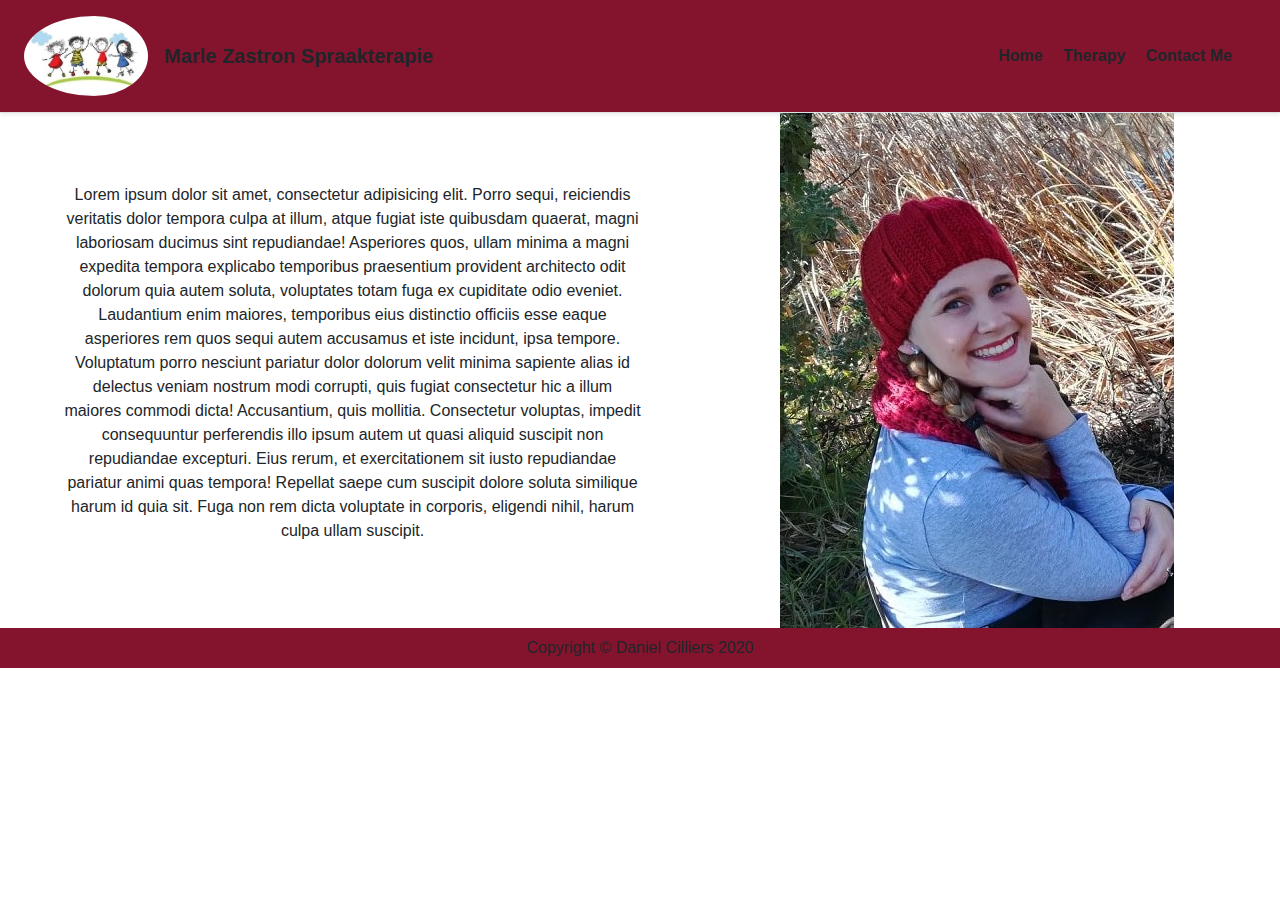
<file: index.html>
<!DOCTYPE html>
<html lang="en">
<head>
   <meta charset="UTF-8">
   <meta name="viewport" content="width=device-width, initial-scale=1.0">
   <title>Marle Zastron Spraakterapie | Spraakterapie/Speech-Therapy</title>
   <meta name="description" content="Speech-language assesments and therapy in Afrikaans and English. Call Marle Zastron to book an assesment.">
   <meta name="keywords" content="speech-therapy, spraakterapie, speechtherapy, therapy, speech, spraak, Welkom, Free State, pathologist, Speech-Language, English, Afrikaans">
   <link rel="stylesheet" href="https://stackpath.bootstrapcdn.com/bootstrap/4.4.1/css/bootstrap.min.css" integrity="sha384-Vkoo8x4CGsO3+Hhxv8T/Q5PaXtkKtu6ug5TOeNV6gBiFeWPGFN9MuhOf23Q9Ifjh" crossorigin="anonymous">
   <link rel="stylesheet" href="css/styles.css">
</head>
<body>
<div class="d-flex flex-column flex-md-row align-items-center p-3 px-md-4 border-bottom shadow-sm navbar">
    <img class="logo" src="img/Logo.jpg" alt="">
    <h5 class="my-0 mr-md-auto font-weight-bold">Marle Zastron Spraakterapie</h5>
  <nav class="my-2 my-md-0 mr-md-3">
    <a class="p-2 text-body" href="index.html">Home</a>
    <a class="p-2 text-body" href="about.html">Therapy</a>
    <a class="p-2 text-body" href="contact.html">Contact Me</a>
  </nav>
</div>

<div class="container-fluid">
  <div class="row">
    <div class=" text col-lg">
      <p>Lorem ipsum dolor sit amet, consectetur adipisicing elit. Porro sequi, reiciendis veritatis dolor tempora culpa at illum, atque fugiat iste quibusdam quaerat, magni laboriosam ducimus sint repudiandae! Asperiores quos, ullam minima a magni expedita tempora explicabo temporibus praesentium provident architecto odit dolorum quia autem soluta, voluptates totam fuga ex cupiditate odio eveniet. Laudantium enim maiores, temporibus eius distinctio officiis esse eaque asperiores rem quos sequi autem accusamus et iste incidunt, ipsa tempore. Voluptatum porro nesciunt pariatur dolor dolorum velit minima sapiente alias id delectus veniam nostrum modi corrupti, quis fugiat consectetur hic a illum maiores commodi dicta! Accusantium, quis mollitia. Consectetur voluptas, impedit consequuntur perferendis illo ipsum autem ut quasi aliquid suscipit non repudiandae excepturi. Eius rerum, et exercitationem sit iusto repudiandae pariatur animi quas tempora! Repellat saepe cum suscipit dolore soluta similique harum id quia sit. Fuga non rem dicta voluptate in corporis, eligendi nihil, harum culpa ullam suscipit.</p>
    </div>
    <div class="col-lg profile-img">
      <img src="img/Marle Profile.jpg" alt="Marle logo">
    </div>
  </div>
</div>

<footer>
  Copyright &copy Daniel Cilliers 2020
</footer>
   


<script src="https://code.jquery.com/jquery-3.4.1.slim.min.js" integrity="sha384-J6qa4849blE2+poT4WnyKhv5vZF5SrPo0iEjwBvKU7imGFAV0wwj1yYfoRSJoZ+n" crossorigin="anonymous"></script>
<script src="https://cdn.jsdelivr.net/npm/popper.js@1.16.0/dist/umd/popper.min.js" integrity="sha384-Q6E9RHvbIyZFJoft+2mJbHaEWldlvI9IOYy5n3zV9zzTtmI3UksdQRVvoxMfooAo" crossorigin="anonymous"></script>
<script src="https://stackpath.bootstrapcdn.com/bootstrap/4.4.1/js/bootstrap.min.js" integrity="sha384-wfSDF2E50Y2D1uUdj0O3uMBJnjuUD4Ih7YwaYd1iqfktj0Uod8GCExl3Og8ifwB6" crossorigin="anonymous"></script>  
</body>
</html>
</file>
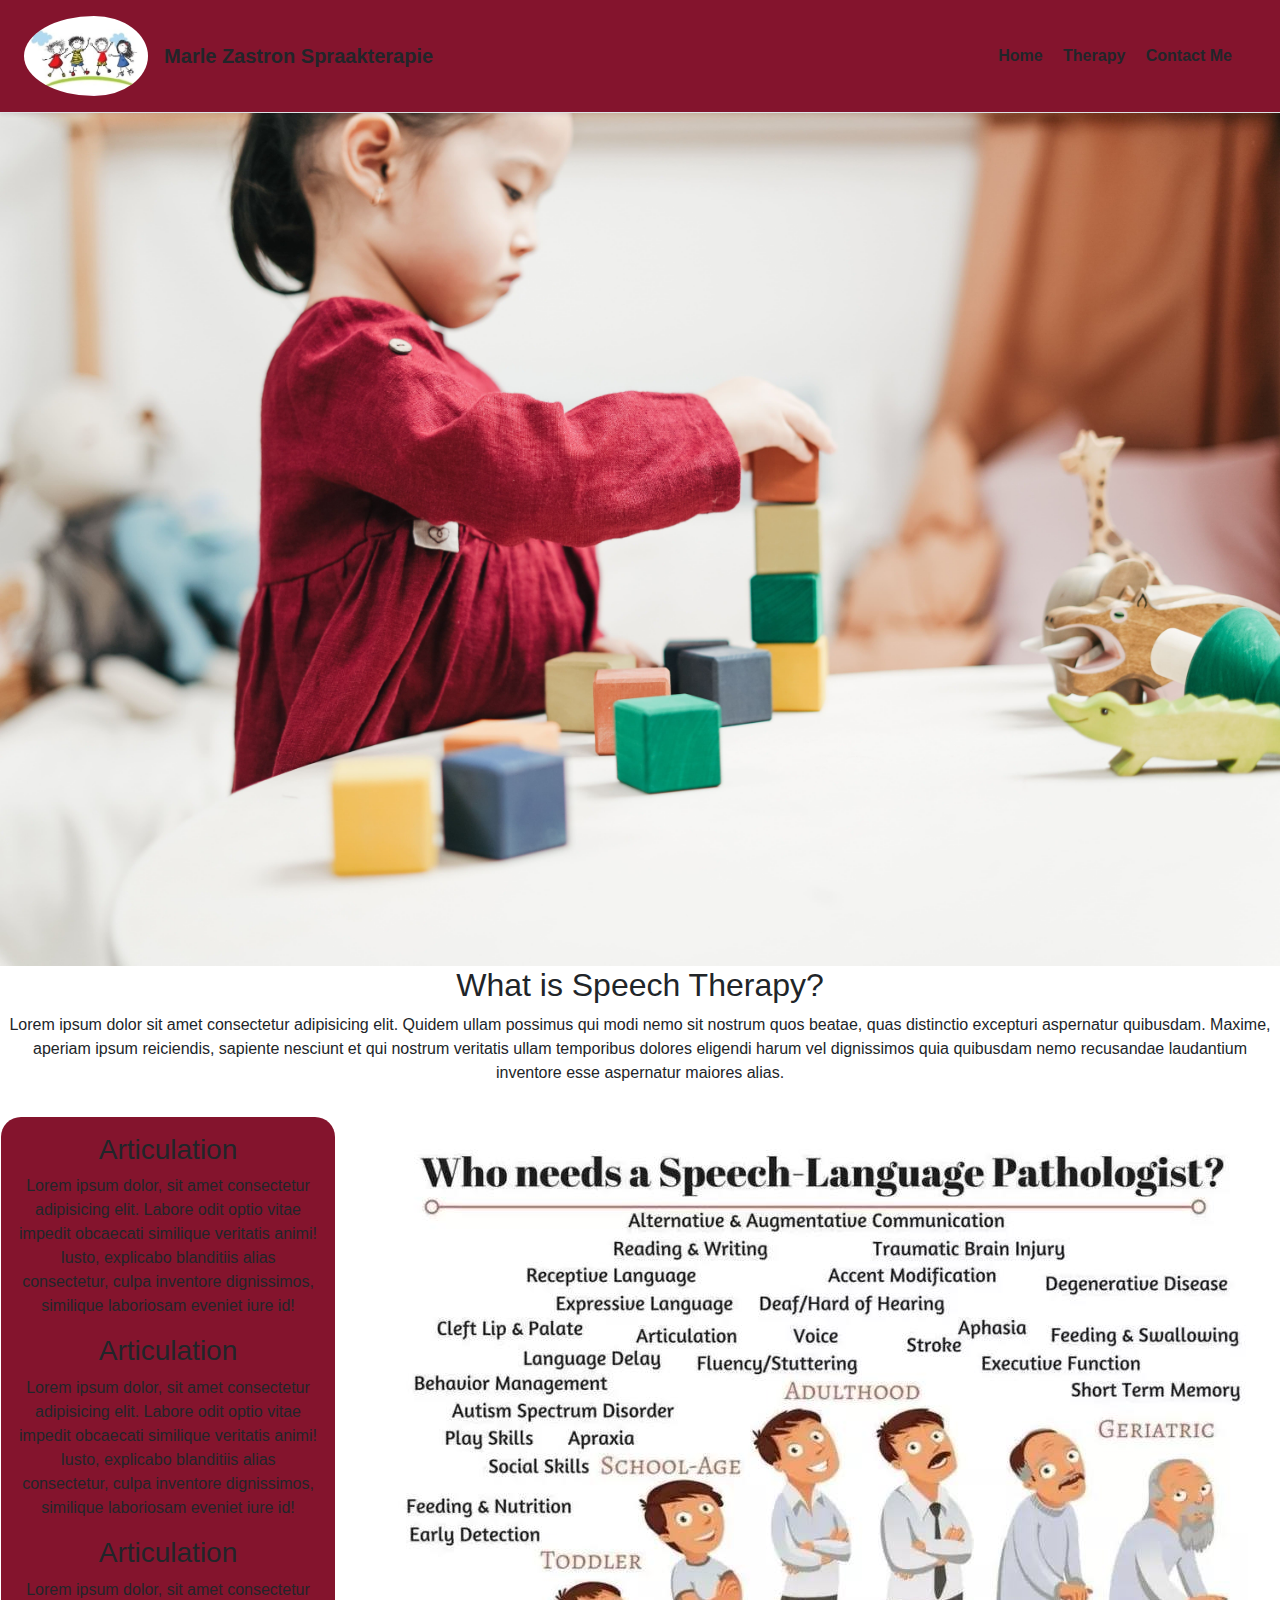
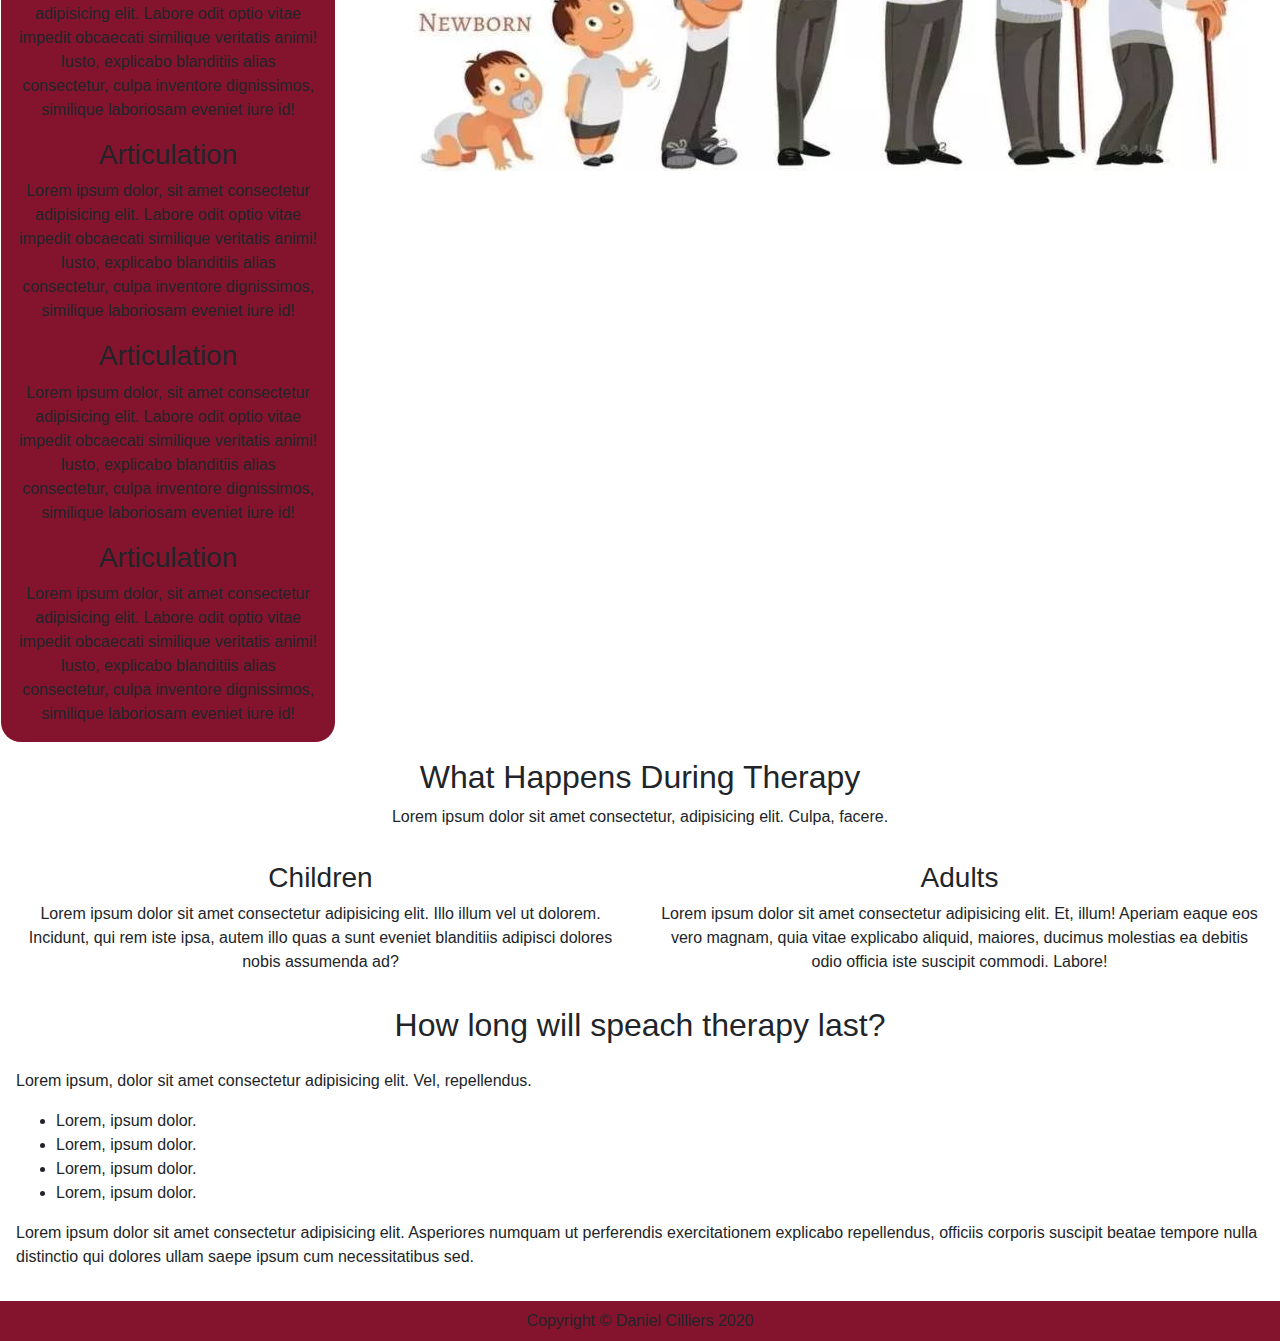
<file: about.html>
<!DOCTYPE html>
<html lang="en">
<head>
   <meta charset="UTF-8">
   <meta name="viewport" content="width=device-width, initial-scale=1.0">
   <title>About Me</title>
   <meta name="description" content="Speech-language assesments and therapy in Afrikaans and English. Call Marle Zastron to book an assesment.">
   <meta name="keywords" content="speech-therapy, spraakterapie, speechtherapy, therapy, speech, spraak, Welkom, Free State, pathologist, Speech-Language, English, Afrikaans">
   <link rel="stylesheet" href="https://stackpath.bootstrapcdn.com/bootstrap/4.4.1/css/bootstrap.min.css" integrity="sha384-Vkoo8x4CGsO3+Hhxv8T/Q5PaXtkKtu6ug5TOeNV6gBiFeWPGFN9MuhOf23Q9Ifjh" crossorigin="anonymous">
   <link rel="stylesheet" href="css/styles.css">
</head>
<body>
   <div class="d-flex flex-column flex-md-row align-items-center p-3 px-md-4 border-bottom shadow-sm navbar">
      <img class="logo" src="img/Logo.jpg" alt="">
      <h5 class="my-0 mr-md-auto font-weight-bold">Marle Zastron Spraakterapie</h5>
    <nav class="my-2 my-md-0 mr-md-3">
      <a class="p-2 text-body" href="index.html">Home</a>
      <a class="p-2 text-body" href="about.html">Therapy</a>
      <a class="p-2 text-body" href="contact.html">Contact Me</a>
    </nav>
  </div>
  <img class="about-main-image" src="img/Landing.jpg" alt="Landing Img">
    <div class="row">
      <div class="col">
        <h2>What is Speech Therapy?</h2>
        <p>Lorem ipsum dolor sit amet consectetur adipisicing elit. Quidem ullam possimus qui modi nemo sit nostrum quos beatae, quas distinctio excepturi aspernatur quibusdam. Maxime, aperiam ipsum reiciendis, sapiente nesciunt et qui nostrum veritatis ullam temporibus dolores eligendi harum vel dignissimos quia quibusdam nemo recusandae laudantium inventore esse aspernatur maiores alias.</p>
      </div>
    </div>
    <div class="row">
      <div class="col about-info">
        <h3>Articulation</h3>
        <p>Lorem ipsum dolor, sit amet consectetur adipisicing elit. Labore odit optio vitae impedit obcaecati similique veritatis animi! Iusto, explicabo blanditiis alias consectetur, culpa inventore dignissimos, similique laboriosam eveniet iure id!</p>
        <h3>Articulation</h3>
        <p>Lorem ipsum dolor, sit amet consectetur adipisicing elit. Labore odit optio vitae impedit obcaecati similique veritatis animi! Iusto, explicabo blanditiis alias consectetur, culpa inventore dignissimos, similique laboriosam eveniet iure id!</p>
        <h3>Articulation</h3>
        <p>Lorem ipsum dolor, sit amet consectetur adipisicing elit. Labore odit optio vitae impedit obcaecati similique veritatis animi! Iusto, explicabo blanditiis alias consectetur, culpa inventore dignissimos, similique laboriosam eveniet iure id!</p>
        <h3>Articulation</h3>
        <p>Lorem ipsum dolor, sit amet consectetur adipisicing elit. Labore odit optio vitae impedit obcaecati similique veritatis animi! Iusto, explicabo blanditiis alias consectetur, culpa inventore dignissimos, similique laboriosam eveniet iure id!</p>
        <h3>Articulation</h3>
        <p>Lorem ipsum dolor, sit amet consectetur adipisicing elit. Labore odit optio vitae impedit obcaecati similique veritatis animi! Iusto, explicabo blanditiis alias consectetur, culpa inventore dignissimos, similique laboriosam eveniet iure id!</p>
        <h3>Articulation</h3>
        <p>Lorem ipsum dolor, sit amet consectetur adipisicing elit. Labore odit optio vitae impedit obcaecati similique veritatis animi! Iusto, explicabo blanditiis alias consectetur, culpa inventore dignissimos, similique laboriosam eveniet iure id!</p>
      </div>
      <div class="col who-image">
        <img src="img/Who Needs.jpg" alt="Who Needs img">
      </div>
    </div>
  <div class="row during-info">
    <div class="col">
      <h2>What Happens During Therapy</h2>
      <p>Lorem ipsum dolor sit amet consectetur, adipisicing elit. Culpa, facere.</p>
    </div>
  </div>
  <div class="row during-content" id="during-adlt-chil">
    <div class="col">
      <h3>Children</h3>
      <p>Lorem ipsum dolor sit amet consectetur adipisicing elit. Illo illum vel ut dolorem. Incidunt, qui rem iste ipsa, autem illo quas a sunt eveniet blanditiis adipisci dolores nobis assumenda ad?</p>
    </div>
    <div class="col">
      <h3>Adults</h3>
      <p>Lorem ipsum dolor sit amet consectetur adipisicing elit. Et, illum! Aperiam eaque eos vero magnam, quia vitae explicabo aliquid, maiores, ducimus molestias ea debitis odio officia iste suscipit commodi. Labore!</p>
    </div>
  </div>
  <div class="row">
    <div class="col">
      <h2>How long will speach therapy last?</h2>
         <div class="duration-content">
         <p>Lorem ipsum, dolor sit amet consectetur adipisicing elit. Vel, repellendus.
            <ul>
               <li>Lorem, ipsum dolor.</li>
               <li>Lorem, ipsum dolor.</li>
               <li>Lorem, ipsum dolor.</li>
               <li>Lorem, ipsum dolor.</li>
            </ul>
            <p>Lorem ipsum dolor sit amet consectetur adipisicing elit. Asperiores numquam ut perferendis exercitationem explicabo repellendus, officiis corporis suscipit beatae tempore nulla distinctio qui dolores ullam saepe ipsum cum necessitatibus sed.</p> 
          </p>
         </div>
    </div>
  </div>
    
       


<footer>
  Copyright &copy Daniel Cilliers 2020
</footer>   


<script src="https://code.jquery.com/jquery-3.4.1.slim.min.js" integrity="sha384-J6qa4849blE2+poT4WnyKhv5vZF5SrPo0iEjwBvKU7imGFAV0wwj1yYfoRSJoZ+n" crossorigin="anonymous"></script>
<script src="https://cdn.jsdelivr.net/npm/popper.js@1.16.0/dist/umd/popper.min.js" integrity="sha384-Q6E9RHvbIyZFJoft+2mJbHaEWldlvI9IOYy5n3zV9zzTtmI3UksdQRVvoxMfooAo" crossorigin="anonymous"></script>
<script src="https://stackpath.bootstrapcdn.com/bootstrap/4.4.1/js/bootstrap.min.js" integrity="sha384-wfSDF2E50Y2D1uUdj0O3uMBJnjuUD4Ih7YwaYd1iqfktj0Uod8GCExl3Og8ifwB6" crossorigin="anonymous"></script>
</body>
</html>
</file>
<file: css/styles.css>
body {
   padding: 0;
   margin: 0;
   text-align: center;
}

.navbar {
   background-color: #84142d;
   font-weight: bold;
}

.logo {
   display: flex;
   height: 5rem;
   padding-right: 1rem;
   border-radius: 50%;
}


.profile-img {
   display: flex;
   justify-content: center;
   margin: auto;
   border-radius: 20px;
}

.text {
   margin: auto;
   display: flex;
   text-align: center;
   padding: 2rem;
   margin-left: 2rem;
}

.about-main-image {
   width: 100vw;
   margin-top: -1;
   padding-top: 0;
}

.about-info {
   display: block;
   background-color: #84142d;
   border-radius: 20px;
   margin: 1rem;
   padding-top: 1rem;
}

.about-info h3 {
   text-align: center;
}

.who-image {
   display: block;
   justify-content: center;
   height: 100%;
   margin: 2rem;
}

.during-content {
   padding: 1rem;
}

.duration-content {
   text-align: left;
   padding: 1rem;
}

.carousel-item img {
   height: 60vh;
   object-fit: cover;
   padding: 0;
   margin: 0;
}

.contact-info {
   padding-top: 2rem
}

.middle-column {
   background-color: #84142d;
}

@media (max-width: 576px){
   .logo{
      display: none;
   }
   .who-image {
      display: none;
   }
   #contact {
      flex-direction: column;
   }
   #during-adlt-chil {
      flex-direction: column;
      justify-content: center;
   }
}

@media (min-width: 768px) and (max-width: 991.98px) {
   .who-image {
      display: none;
   }
   /* #during-adlt-chil {
      flex-direction: column;
      justify-content: center;
   } */
}

footer {
   text-align: center;
   background: #84142d;
   padding: 0.5rem;
}
</file>
